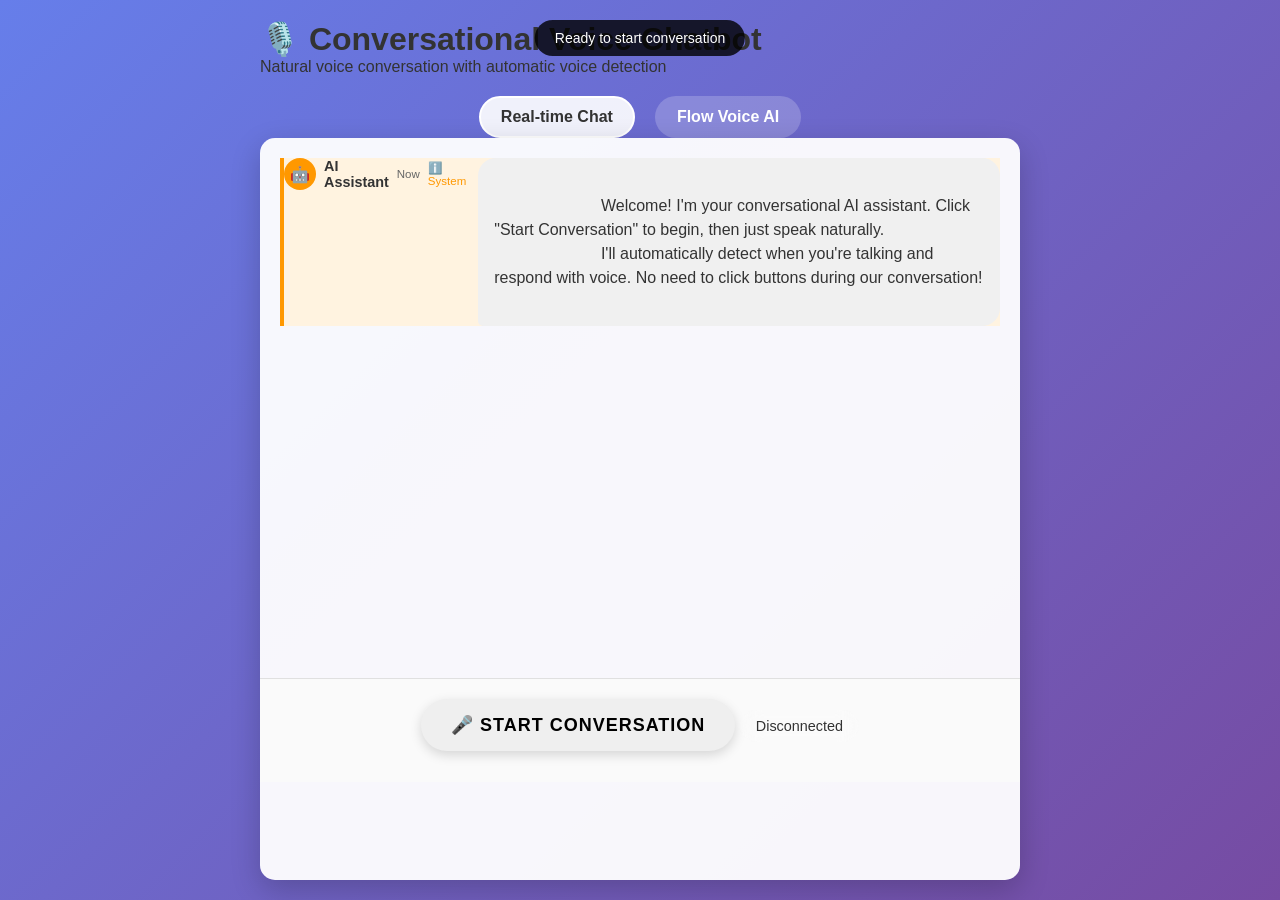
<file: frontend/index.html>
<!DOCTYPE html>
<html lang="en">
<head>
    <meta charset="UTF-8">
    <meta name="viewport" content="width=device-width, initial-scale=1.0">
    <meta http-equiv="Cache-Control" content="no-cache, no-store, must-revalidate">
    <meta http-equiv="Pragma" content="no-cache">
    <meta http-equiv="Expires" content="0">
    <title>Conversational Voice Chatbot - Real-time VAD</title>
        <link rel="stylesheet" href="styles.css?v=20251003001100">
    <style>
        /* VAD-specific styles */
        .vad-section {
            margin-top: 20px;
            padding: 15px;
            background: #f5f5f5;
            border-radius: 8px;
            border: 1px solid #ddd;
        }
        
        .vad-section h4 {
            margin: 0 0 15px 0;
            color: #333;
            font-size: 16px;
        }
        
        .vad-indicators {
            display: flex;
            gap: 15px;
            margin-bottom: 15px;
            flex-wrap: wrap;
        }
        
        .vad-indicator {
            display: flex;
            align-items: center;
            gap: 8px;
            padding: 8px 12px;
            background: white;
            border-radius: 6px;
            border: 1px solid #ddd;
            transition: all 0.3s ease;
        }
        
        .vad-indicator.active {
            background: #e8f5e8;
            border-color: #4CAF50;
            box-shadow: 0 2px 4px rgba(76, 175, 80, 0.2);
        }
        
        .indicator-dot {
            width: 12px;
            height: 12px;
            border-radius: 50%;
            background: #ccc;
            transition: background-color 0.3s ease;
        }
        
        .vad-indicator.active .indicator-dot {
            background: #4CAF50;
            box-shadow: 0 0 8px rgba(76, 175, 80, 0.5);
        }
        
        .vad-indicator span:last-child {
            font-size: 14px;
            font-weight: 500;
            color: #333;
        }
        
        .audio-level {
            margin-top: 10px;
        }
        
        .audio-level-bar {
            width: 100%;
            height: 8px;
            background: #e0e0e0;
            border-radius: 4px;
            overflow: hidden;
            margin-bottom: 5px;
        }
        
        .audio-level-bar::after {
            content: '';
            display: block;
            height: 100%;
            width: 0%;
            background: linear-gradient(90deg, #4CAF50, #8BC34A, #FFC107, #FF9800, #F44336);
            transition: width 0.1s ease;
        }
        
        #audioLevelText {
            font-size: 12px;
            color: #666;
        }
        
        .conversation-status {
            position: fixed;
            top: 20px;
            left: 50%;
            transform: translateX(-50%);
            background: rgba(0, 0, 0, 0.8);
            color: white;
            padding: 10px 20px;
            border-radius: 20px;
            font-size: 14px;
            font-weight: 500;
            z-index: 1000;
            transition: all 0.3s ease;
        }
        
        .conversation-status.active {
            background: rgba(76, 175, 80, 0.9);
            box-shadow: 0 4px 12px rgba(76, 175, 80, 0.3);
        }
        
        .status.recording {
            background: #f44336;
            color: white;
        }
        
        .status.listening {
            background: #4CAF50;
            color: white;
        }
        
        .status.processing {
            background: #FF9800;
            color: white;
        }
        
        .status.ai-speaking {
            background: #2196F3;
            color: white;
        }
        
        .record-button {
            font-size: 18px;
            padding: 15px 30px;
            border-radius: 50px;
            border: none;
            cursor: pointer;
            transition: all 0.3s ease;
            font-weight: 600;
            text-transform: uppercase;
            letter-spacing: 1px;
            box-shadow: 0 4px 12px rgba(0, 0, 0, 0.15);
        }
        
        .record-button:hover {
            transform: translateY(-2px);
            box-shadow: 0 6px 16px rgba(0, 0, 0, 0.2);
        }
        
        .record-button:active {
            transform: translateY(0);
        }
        
        .message.system {
            background: #fff3e0;
            border-left: 4px solid #FF9800;
        }
        
        .message.system .message-icon {
            background: #FF9800;
        }
        
        .tech-info {
            margin-top: 10px;
            padding: 8px;
            background: #e3f2fd;
            border-radius: 4px;
            border-left: 3px solid #2196F3;
        }
        
        .tech-info small {
            color: #1976d2;
            font-weight: 500;
        }
    </style>
</head>
<body>
    <div class="container">
        <header>
            <h1>🎙️ Conversational Voice Chatbot</h1>
            <p>Natural voice conversation with automatic voice detection</p>
            
            <!-- Navigation -->
            <nav class="nav-menu">
                <a href="index.html" class="nav-link active">Real-time Chat</a>
                <a href="flow_voice.html" class="nav-link">Flow Voice AI</a>
            </nav>
        </header>
        
        <div id="conversationStatus" class="conversation-status">
            Ready to start conversation
        </div>
        
        <div class="chat-container">
            <div id="chatContainer" class="chat-messages">
                <div class="message assistant system">
                    <div class="message-header">
                        <span class="message-icon">🤖</span>
                        <span class="message-sender">AI Assistant</span>
                        <span class="message-time">Now</span>
                        <span style="color: #FF9800; font-size: 0.8em;">ℹ️ System</span>
                    </div>
                    <div class="message-content">
                        Welcome! I'm your conversational AI assistant. Click "Start Conversation" to begin, then just speak naturally. 
                        I'll automatically detect when you're talking and respond with voice. No need to click buttons during our conversation!
                    </div>
                </div>
            </div>
            
            <div class="controls">
                <button id="recordButton" class="record-button">
                    🎤 Start Conversation
                </button>
                <div id="status" class="status info">
                    Ready to start conversation
                </div>
            </div>
        </div>
    </div>
    
        <script src="script_no_ffmpeg.js?v=20251003001100"></script>
</body>
</html>
</file>
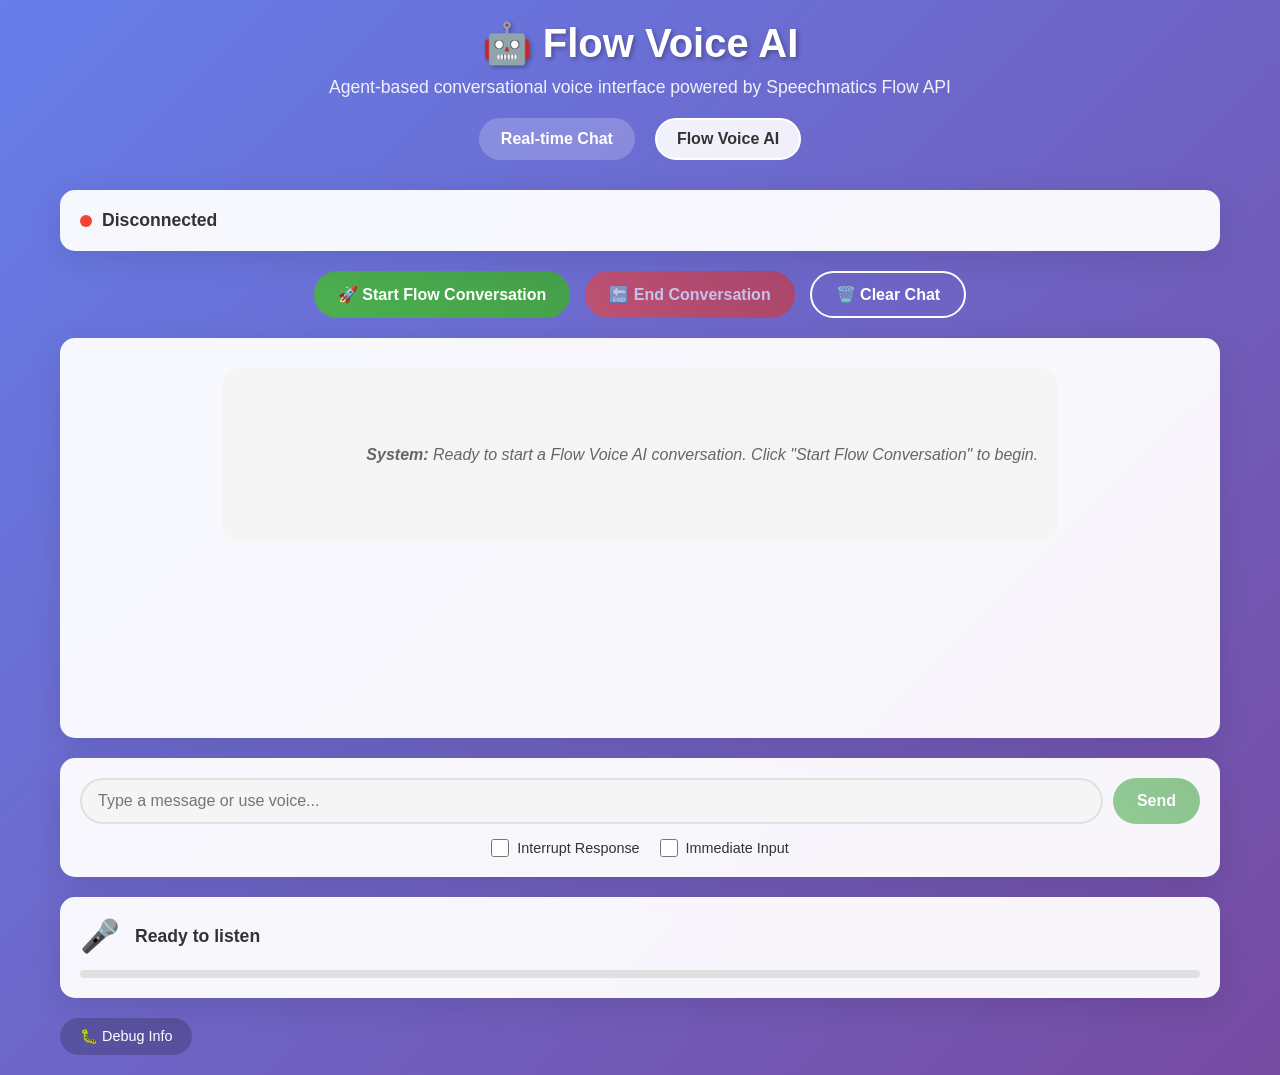
<file: frontend/flow_voice.html>
<!DOCTYPE html>
<html lang="en">
<head>
    <meta charset="UTF-8">
    <meta name="viewport" content="width=device-width, initial-scale=1.0">
    <title>Flow Voice AI - Agent Conversation</title>
    <link rel="stylesheet" href="flow_voice_styles.css?v=20251003002000">
</head>
<body>
    <div class="container">
        <header class="header">
            <h1>🤖 Flow Voice AI</h1>
            <p>Agent-based conversational voice interface powered by Speechmatics Flow API</p>
            
            <!-- Navigation -->
            <nav class="nav-menu">
                <a href="index.html" class="nav-link">Real-time Chat</a>
                <a href="flow_voice.html" class="nav-link active">Flow Voice AI</a>
            </nav>
        </header>

        <div class="main-content">
            <!-- Status Panel -->
            <div class="status-panel">
                <div class="status-indicator" id="statusIndicator">
                    <span class="status-dot disconnected"></span>
                    <span class="status-text">Disconnected</span>
                </div>
                <div class="session-info" id="sessionInfo" style="display: none;">
                    <span>Session: <span id="sessionId">-</span></span>
                </div>
            </div>

            <!-- Control Panel -->
            <div class="control-panel">
                <button id="startFlowBtn" class="btn btn-primary">
                    🚀 Start Flow Conversation
                </button>
                <button id="endFlowBtn" class="btn btn-secondary" disabled>
                    🔚 End Conversation
                </button>
                <button id="clearChatBtn" class="btn btn-outline">
                    🗑️ Clear Chat
                </button>
            </div>

            <!-- Chat Container -->
            <div class="chat-container">
                <div class="chat-messages" id="chatMessages">
                    <div class="message system">
                        <div class="message-content">
                            <strong>System:</strong> Ready to start a Flow Voice AI conversation. Click "Start Flow Conversation" to begin.
                        </div>
                    </div>
                </div>
            </div>

            <!-- Text Input Panel -->
            <div class="text-input-panel">
                <div class="input-group">
                    <input type="text" id="textInput" placeholder="Type a message or use voice..." disabled>
                    <button id="sendTextBtn" class="btn btn-primary" disabled>Send</button>
                </div>
                <div class="input-options">
                    <label>
                        <input type="checkbox" id="interruptResponse"> Interrupt Response
                    </label>
                    <label>
                        <input type="checkbox" id="immediateInput"> Immediate Input
                    </label>
                </div>
            </div>

            <!-- Tool Results Panel -->
            <div class="tool-panel" id="toolPanel" style="display: none;">
                <h3>🔧 Tool Execution</h3>
                <div class="tool-content" id="toolContent">
                    <!-- Tool execution results will appear here -->
                </div>
            </div>

            <!-- Audio Controls -->
            <div class="audio-controls">
                <div class="audio-status">
                    <span class="audio-indicator" id="audioIndicator">🎤</span>
                    <span class="audio-text" id="audioText">Ready to listen</span>
                </div>
                <div class="audio-level">
                    <div class="level-bar">
                        <div class="level-fill" id="levelFill"></div>
                    </div>
                </div>
            </div>
        </div>

        <!-- Debug Panel (collapsible) -->
        <div class="debug-panel">
            <button class="debug-toggle" id="debugToggle">🐛 Debug Info</button>
            <div class="debug-content" id="debugContent" style="display: none;">
                <div class="debug-section">
                    <h4>Connection Status</h4>
                    <div id="connectionStatus">Disconnected</div>
                </div>
                <div class="debug-section">
                    <h4>Session Info</h4>
                    <div id="sessionDebug">No active session</div>
                </div>
                <div class="debug-section">
                    <h4>Recent Messages</h4>
                    <div id="messageLog"></div>
                </div>
            </div>
        </div>
    </div>

    <script src="flow_voice_script.js?v=20251003002000"></script>
</body>
</html>
</file>
<file: frontend/styles.css>
* {
    margin: 0;
    padding: 0;
    box-sizing: border-box;
}

body {
    font-family: -apple-system, BlinkMacSystemFont, 'Segoe UI', Roboto, Oxygen, Ubuntu, Cantarell, sans-serif;
    background: linear-gradient(135deg, #667eea 0%, #764ba2 100%);
    min-height: 100vh;
    color: #333;
}

.container {
    max-width: 800px;
    margin: 0 auto;
    padding: 20px;
    min-height: 100vh;
    display: flex;
    flex-direction: column;
}

.header {
    text-align: center;
    margin-bottom: 30px;
    color: white;
}

/* Navigation */
.nav-menu {
    display: flex;
    justify-content: center;
    gap: 20px;
    margin-top: 20px;
    flex-wrap: wrap;
}

.nav-link {
    padding: 10px 20px;
    background: rgba(255, 255, 255, 0.2);
    color: white;
    text-decoration: none;
    border-radius: 25px;
    font-weight: 600;
    transition: all 0.3s ease;
    border: 2px solid transparent;
}

.nav-link:hover {
    background: rgba(255, 255, 255, 0.3);
    transform: translateY(-2px);
}

.nav-link.active {
    background: rgba(255, 255, 255, 0.9);
    color: #333;
    border-color: white;
}

.header h1 {
    font-size: 2.5rem;
    margin-bottom: 10px;
    text-shadow: 0 2px 4px rgba(0,0,0,0.3);
}

.header p {
    font-size: 1.1rem;
    opacity: 0.9;
}

.status {
    display: flex;
    justify-content: space-between;
    align-items: center;
    background: rgba(255,255,255,0.1);
    padding: 15px 20px;
    border-radius: 10px;
    margin-bottom: 20px;
    backdrop-filter: blur(10px);
}

.status-indicator {
    display: flex;
    align-items: center;
    gap: 10px;
    color: white;
}

.status-dot {
    width: 12px;
    height: 12px;
    border-radius: 50%;
    background: #ff4444;
    animation: pulse 2s infinite;
}

.status-dot.connected {
    background: #44ff44;
}

.status-dot.recording {
    background: #ffaa44;
}

@keyframes pulse {
    0% { opacity: 1; }
    50% { opacity: 0.5; }
    100% { opacity: 1; }
}

.settings select {
    background: rgba(255,255,255,0.2);
    border: 1px solid rgba(255,255,255,0.3);
    color: white;
    padding: 8px 12px;
    border-radius: 5px;
    font-size: 14px;
}

.settings select option {
    background: #333;
    color: white;
}

.chat-container {
    flex: 1;
    display: flex;
    flex-direction: column;
    background: rgba(255,255,255,0.95);
    border-radius: 15px;
    overflow: hidden;
    box-shadow: 0 10px 30px rgba(0,0,0,0.2);
    min-height: 500px;
}

.chat-messages {
    flex: 1;
    padding: 20px;
    overflow-y: auto;
    max-height: 60vh;
    min-height: 400px;
    display: flex;
    flex-direction: column;
    gap: 15px;
}

.message {
    display: flex;
    align-items: flex-start;
    gap: 12px;
    margin-bottom: 0;
}

.message.user {
    flex-direction: row-reverse;
}

.message-header {
    display: flex;
    align-items: center;
    gap: 8px;
    margin-bottom: 8px;
    font-size: 0.9em;
}

.message-icon {
    width: 32px;
    height: 32px;
    border-radius: 50%;
    display: flex;
    align-items: center;
    justify-content: center;
    font-size: 16px;
    flex-shrink: 0;
}

.message.user .message-icon {
    background: #667eea;
    color: white;
}

.message.assistant .message-icon {
    background: #f0f0f0;
    color: #333;
}

.message-sender {
    font-weight: 600;
    color: #333;
}

.message-time {
    font-size: 0.8em;
    color: #666;
    margin-left: auto;
}

.message-content {
    max-width: 75%;
    padding: 12px 16px;
    border-radius: 18px;
    word-wrap: break-word;
    word-break: break-word;
    line-height: 1.5;
    white-space: pre-wrap;
    overflow-wrap: break-word;
    hyphens: auto;
}

.message.user .message-content {
    background: #667eea;
    color: white;
    border-bottom-right-radius: 5px;
}

    .message.assistant .message-content {
        background: #f0f0f0;
        color: #333;
        border-bottom-left-radius: 5px;
    }

    .message.live-transcript {
        opacity: 0.8;
        border-left: 3px solid #ff9800;
    }

    .message.live-transcript .message-content {
        background: #fff3e0;
        color: #e65100;
        border: 1px dashed #ff9800;
    }

    .message.final-transcript .message-content {
        background: #667eea;
        color: white;
        border-bottom-right-radius: 5px;
    }

.controls {
    padding: 20px;
    border-top: 1px solid #e0e0e0;
    background: #fafafa;
    text-align: center;
}

.status {
    margin-top: 10px;
    padding: 8px 16px;
    border-radius: 20px;
    font-size: 0.9em;
    font-weight: 500;
    display: inline-block;
}

.status.info {
    background: #e3f2fd;
    color: #1976d2;
}

.status.success {
    background: #e8f5e8;
    color: #2e7d32;
}

.status.recording {
    background: #ffebee;
    color: #c62828;
}

.status.processing {
    background: #fff3e0;
    color: #ef6c00;
}

.status.ai-speaking {
    background: #e3f2fd;
    color: #1565c0;
}

.voice-controls {
    margin-bottom: 15px;
    text-align: center;
}

.btn {
    padding: 12px 24px;
    border: none;
    border-radius: 25px;
    font-size: 16px;
    font-weight: 600;
    cursor: pointer;
    transition: all 0.3s ease;
    text-transform: uppercase;
    letter-spacing: 0.5px;
}

.btn-primary {
    background: #667eea;
    color: white;
}

.btn-primary:hover {
    background: #5a6fd8;
    transform: translateY(-2px);
}

.btn-danger {
    background: #ff4444;
    color: white;
}

.btn-danger:hover {
    background: #ff3333;
    transform: translateY(-2px);
}

.btn:disabled {
    opacity: 0.6;
    cursor: not-allowed;
    transform: none;
}

.recording-indicator {
    display: none;
    align-items: center;
    justify-content: center;
    gap: 10px;
    margin-top: 10px;
    color: #ff4444;
    font-weight: 600;
}

.recording-indicator.active {
    display: flex;
}

.pulse {
    width: 12px;
    height: 12px;
    background: #ff4444;
    border-radius: 50%;
    animation: pulse 1s infinite;
}

.input-group {
    display: flex;
    gap: 10px;
}

.text-input {
    flex: 1;
    padding: 12px 16px;
    border: 2px solid #e0e0e0;
    border-radius: 25px;
    font-size: 16px;
    outline: none;
    transition: border-color 0.3s ease;
}

.text-input:focus {
    border-color: #667eea;
}

.loading {
    display: none;
    align-items: center;
    justify-content: center;
    gap: 10px;
    margin-top: 15px;
    color: #666;
    font-weight: 500;
}

.loading.active {
    display: flex;
}

.spinner {
    width: 20px;
    height: 20px;
    border: 2px solid #e0e0e0;
    border-top: 2px solid #667eea;
    border-radius: 50%;
    animation: spin 1s linear infinite;
}

@keyframes spin {
    0% { transform: rotate(0deg); }
    100% { transform: rotate(360deg); }
}

/* Responsive design */
@media (max-width: 768px) {
    .container {
        padding: 10px;
    }
    
    .header h1 {
        font-size: 2rem;
    }
    
    .status {
        flex-direction: column;
        gap: 10px;
        text-align: center;
    }
    
    .input-group {
        flex-direction: column;
    }
    
    .message-content {
        max-width: 85%;
    }
}
</file>
<file: frontend/flow_voice_styles.css>
/* Flow Voice AI Styles */
* {
    margin: 0;
    padding: 0;
    box-sizing: border-box;
}

body {
    font-family: 'Segoe UI', Tahoma, Geneva, Verdana, sans-serif;
    background: linear-gradient(135deg, #667eea 0%, #764ba2 100%);
    min-height: 100vh;
    color: #333;
}

.container {
    max-width: 1200px;
    margin: 0 auto;
    padding: 20px;
    min-height: 100vh;
    display: flex;
    flex-direction: column;
}

/* Header */
.header {
    text-align: center;
    margin-bottom: 30px;
    color: white;
}

/* Navigation */
.nav-menu {
    display: flex;
    justify-content: center;
    gap: 20px;
    margin-top: 20px;
    flex-wrap: wrap;
}

.nav-link {
    padding: 10px 20px;
    background: rgba(255, 255, 255, 0.2);
    color: white;
    text-decoration: none;
    border-radius: 25px;
    font-weight: 600;
    transition: all 0.3s ease;
    border: 2px solid transparent;
}

.nav-link:hover {
    background: rgba(255, 255, 255, 0.3);
    transform: translateY(-2px);
}

.nav-link.active {
    background: rgba(255, 255, 255, 0.9);
    color: #333;
    border-color: white;
}

.header h1 {
    font-size: 2.5rem;
    margin-bottom: 10px;
    text-shadow: 2px 2px 4px rgba(0,0,0,0.3);
}

.header p {
    font-size: 1.1rem;
    opacity: 0.9;
}

/* Main Content */
.main-content {
    flex: 1;
    display: flex;
    flex-direction: column;
    gap: 20px;
}

/* Status Panel */
.status-panel {
    background: rgba(255, 255, 255, 0.95);
    border-radius: 15px;
    padding: 20px;
    display: flex;
    justify-content: space-between;
    align-items: center;
    box-shadow: 0 8px 32px rgba(0,0,0,0.1);
    backdrop-filter: blur(10px);
}

.status-indicator {
    display: flex;
    align-items: center;
    gap: 10px;
}

.status-dot {
    width: 12px;
    height: 12px;
    border-radius: 50%;
    animation: pulse 2s infinite;
}

.status-dot.connected {
    background: #4CAF50;
}

.status-dot.connecting {
    background: #FF9800;
}

.status-dot.disconnected {
    background: #F44336;
}

.status-dot.error {
    background: #9C27B0;
}

@keyframes pulse {
    0% { opacity: 1; }
    50% { opacity: 0.5; }
    100% { opacity: 1; }
}

.status-text {
    font-weight: 600;
    font-size: 1.1rem;
}

.session-info {
    font-size: 0.9rem;
    color: #666;
}

/* Control Panel */
.control-panel {
    display: flex;
    gap: 15px;
    justify-content: center;
    flex-wrap: wrap;
}

.btn {
    padding: 12px 24px;
    border: none;
    border-radius: 25px;
    font-size: 1rem;
    font-weight: 600;
    cursor: pointer;
    transition: all 0.3s ease;
    display: flex;
    align-items: center;
    gap: 8px;
}

.btn:disabled {
    opacity: 0.6;
    cursor: not-allowed;
}

.btn-primary {
    background: linear-gradient(45deg, #4CAF50, #45a049);
    color: white;
}

.btn-primary:hover:not(:disabled) {
    transform: translateY(-2px);
    box-shadow: 0 5px 15px rgba(76, 175, 80, 0.4);
}

.btn-secondary {
    background: linear-gradient(45deg, #f44336, #d32f2f);
    color: white;
}

.btn-secondary:hover:not(:disabled) {
    transform: translateY(-2px);
    box-shadow: 0 5px 15px rgba(244, 67, 54, 0.4);
}

.btn-outline {
    background: transparent;
    color: white;
    border: 2px solid white;
}

.btn-outline:hover:not(:disabled) {
    background: white;
    color: #333;
}

/* Chat Container */
.chat-container {
    background: rgba(255, 255, 255, 0.95);
    border-radius: 15px;
    padding: 20px;
    box-shadow: 0 8px 32px rgba(0,0,0,0.1);
    backdrop-filter: blur(10px);
    flex: 1;
    display: flex;
    flex-direction: column;
    min-height: 400px;
}

.chat-messages {
    flex: 1;
    overflow-y: auto;
    max-height: 500px;
    padding: 10px 0;
    display: flex;
    flex-direction: column;
    gap: 15px;
}

.message {
    padding: 15px 20px;
    border-radius: 20px;
    max-width: 80%;
    word-wrap: break-word;
    word-break: break-word;
    white-space: pre-wrap;
    overflow-wrap: break-word;
    hyphens: auto;
    animation: messageSlide 0.3s ease-out;
}

@keyframes messageSlide {
    from {
        opacity: 0;
        transform: translateY(20px);
    }
    to {
        opacity: 1;
        transform: translateY(0);
    }
}

.message.user {
    background: linear-gradient(45deg, #667eea, #764ba2);
    color: white;
    align-self: flex-end;
    margin-left: auto;
}

.message.agent {
    background: linear-gradient(45deg, #4CAF50, #45a049);
    color: white;
    align-self: flex-start;
}

.message.system {
    background: #f5f5f5;
    color: #666;
    align-self: center;
    max-width: 90%;
    text-align: center;
    font-style: italic;
}

.message.tool {
    background: linear-gradient(45deg, #FF9800, #F57C00);
    color: white;
    align-self: flex-start;
    border-left: 4px solid #FF5722;
}

.message.error {
    background: linear-gradient(45deg, #f44336, #d32f2f);
    color: white;
    align-self: center;
    max-width: 90%;
}

.message-content {
    line-height: 1.5;
}

.message-time {
    font-size: 0.8rem;
    opacity: 0.7;
    margin-top: 5px;
}

/* Text Input Panel */
.text-input-panel {
    background: rgba(255, 255, 255, 0.95);
    border-radius: 15px;
    padding: 20px;
    box-shadow: 0 8px 32px rgba(0,0,0,0.1);
    backdrop-filter: blur(10px);
}

.input-group {
    display: flex;
    gap: 10px;
    margin-bottom: 15px;
}

.input-group input {
    flex: 1;
    padding: 12px 16px;
    border: 2px solid #e0e0e0;
    border-radius: 25px;
    font-size: 1rem;
    outline: none;
    transition: border-color 0.3s ease;
}

.input-group input:focus {
    border-color: #667eea;
}

.input-group input:disabled {
    background: #f5f5f5;
    cursor: not-allowed;
}

.input-options {
    display: flex;
    gap: 20px;
    justify-content: center;
}

.input-options label {
    display: flex;
    align-items: center;
    gap: 8px;
    font-size: 0.9rem;
    cursor: pointer;
}

.input-options input[type="checkbox"] {
    width: 18px;
    height: 18px;
    accent-color: #667eea;
}

/* Tool Panel */
.tool-panel {
    background: rgba(255, 255, 255, 0.95);
    border-radius: 15px;
    padding: 20px;
    box-shadow: 0 8px 32px rgba(0,0,0,0.1);
    backdrop-filter: blur(10px);
}

.tool-panel h3 {
    margin-bottom: 15px;
    color: #333;
}

.tool-content {
    background: #f8f9fa;
    border-radius: 10px;
    padding: 15px;
    border-left: 4px solid #FF9800;
}

/* Audio Controls */
.audio-controls {
    background: rgba(255, 255, 255, 0.95);
    border-radius: 15px;
    padding: 20px;
    box-shadow: 0 8px 32px rgba(0,0,0,0.1);
    backdrop-filter: blur(10px);
}

.audio-status {
    display: flex;
    align-items: center;
    gap: 15px;
    margin-bottom: 15px;
}

.audio-indicator {
    font-size: 2rem;
    animation: audioPulse 1s infinite;
}

@keyframes audioPulse {
    0%, 100% { transform: scale(1); }
    50% { transform: scale(1.1); }
}

.audio-text {
    font-size: 1.1rem;
    font-weight: 600;
}

.audio-level {
    width: 100%;
}

.level-bar {
    width: 100%;
    height: 8px;
    background: #e0e0e0;
    border-radius: 4px;
    overflow: hidden;
}

.level-fill {
    height: 100%;
    background: linear-gradient(90deg, #4CAF50, #FF9800, #f44336);
    width: 0%;
    transition: width 0.1s ease;
    border-radius: 4px;
}

/* Debug Panel */
.debug-panel {
    margin-top: 20px;
}

.debug-toggle {
    background: rgba(0, 0, 0, 0.2);
    color: white;
    border: none;
    padding: 10px 20px;
    border-radius: 20px;
    cursor: pointer;
    font-size: 0.9rem;
    transition: background 0.3s ease;
}

.debug-toggle:hover {
    background: rgba(0, 0, 0, 0.3);
}

.debug-content {
    background: rgba(0, 0, 0, 0.8);
    color: #00ff00;
    border-radius: 10px;
    padding: 20px;
    margin-top: 10px;
    font-family: 'Courier New', monospace;
    font-size: 0.9rem;
    max-height: 300px;
    overflow-y: auto;
}

.debug-section {
    margin-bottom: 20px;
}

.debug-section h4 {
    color: #ffff00;
    margin-bottom: 10px;
    border-bottom: 1px solid #333;
    padding-bottom: 5px;
}

/* Responsive Design */
@media (max-width: 768px) {
    .container {
        padding: 10px;
    }
    
    .header h1 {
        font-size: 2rem;
    }
    
    .control-panel {
        flex-direction: column;
        align-items: center;
    }
    
    .btn {
        width: 100%;
        max-width: 300px;
        justify-content: center;
    }
    
    .message {
        max-width: 95%;
    }
    
    .input-group {
        flex-direction: column;
    }
    
    .input-options {
        flex-direction: column;
        gap: 10px;
    }
}

/* Scrollbar Styling */
.chat-messages::-webkit-scrollbar,
.debug-content::-webkit-scrollbar {
    width: 8px;
}

.chat-messages::-webkit-scrollbar-track,
.debug-content::-webkit-scrollbar-track {
    background: #f1f1f1;
    border-radius: 4px;
}

.chat-messages::-webkit-scrollbar-thumb,
.debug-content::-webkit-scrollbar-thumb {
    background: #c1c1c1;
    border-radius: 4px;
}

.chat-messages::-webkit-scrollbar-thumb:hover,
.debug-content::-webkit-scrollbar-thumb:hover {
    background: #a8a8a8;
}
</file>
